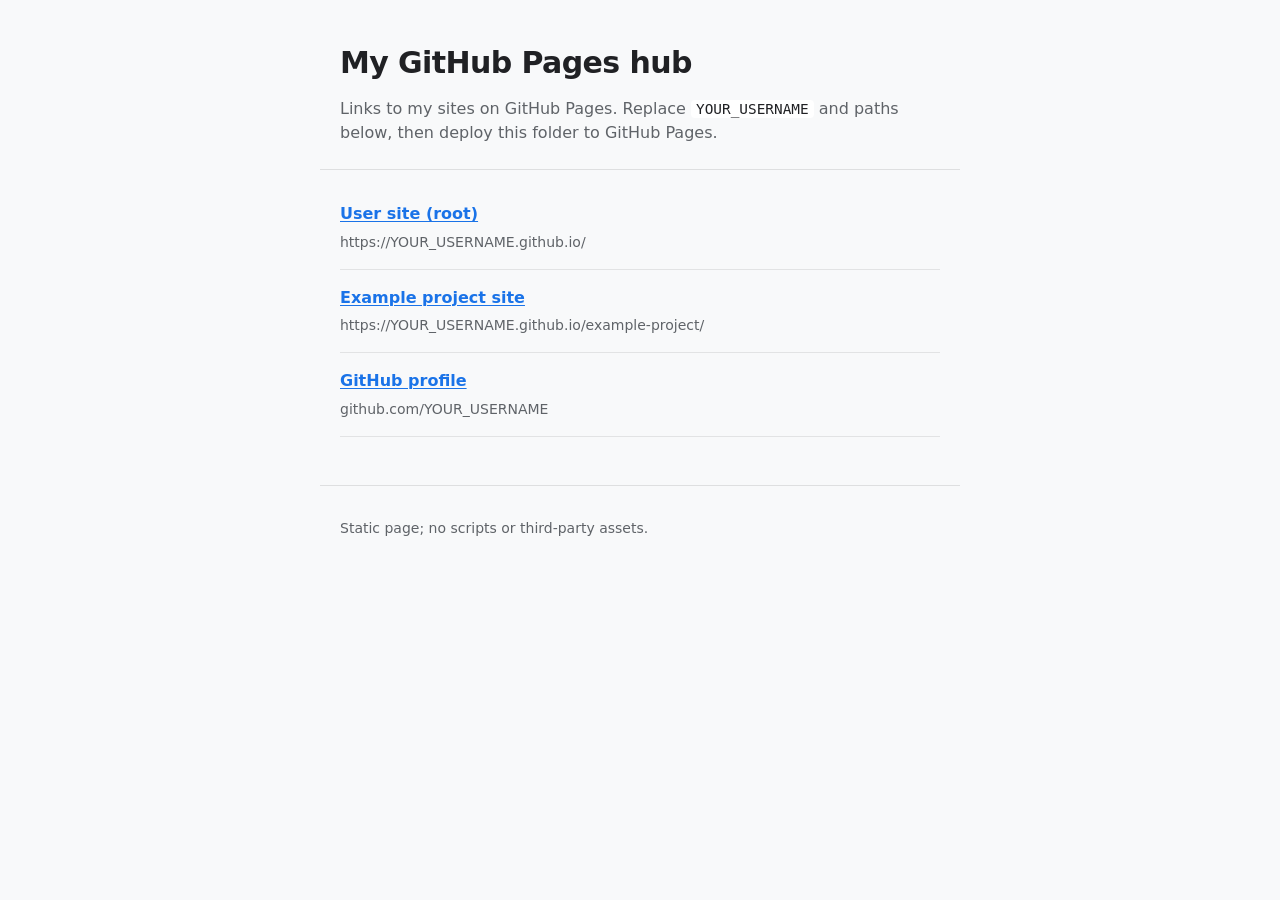
<file: index.html>
<!DOCTYPE html>
<html lang="en">
  <head>
    <meta charset="utf-8" />
    <meta name="viewport" content="width=device-width, initial-scale=1" />
    <meta
      name="description"
      content="Hub page linking to GitHub Pages projects. No trackers; static HTML only."
    />
    <meta name="theme-color" content="#0f1419" />
    <meta
      http-equiv="Content-Security-Policy"
      content="default-src 'none'; base-uri 'none'; form-action 'none'; frame-ancestors 'none'; img-src 'self' data:; font-src 'self'; style-src 'self'; script-src 'none'; upgrade-insecure-requests;"
    />
    <title>My GitHub Pages hub</title>
    <link rel="stylesheet" href="styles.css" />
  </head>
  <body>
    <header class="site-header">
      <h1>My GitHub Pages hub</h1>
      <p class="lede">
        Links to my sites on GitHub Pages. Replace <code>YOUR_USERNAME</code> and
        paths below, then deploy this folder to GitHub Pages.
      </p>
    </header>

    <main id="main">
      <nav class="hub-nav" aria-label="GitHub Pages sites">
        <h2 class="visually-hidden">Sites</h2>
        <ul class="hub-list">
          <li>
            <a
              href="https://YOUR_USERNAME.github.io/"
              rel="noopener noreferrer"
              >User site (root)</a
            >
            <span class="hub-list__hint">https://YOUR_USERNAME.github.io/</span>
          </li>
          <li>
            <a
              href="https://YOUR_USERNAME.github.io/example-project/"
              rel="noopener noreferrer"
              >Example project site</a
            >
            <span class="hub-list__hint"
              >https://YOUR_USERNAME.github.io/example-project/</span
            >
          </li>
          <li>
            <a
              href="https://github.com/YOUR_USERNAME"
              rel="noopener noreferrer"
              >GitHub profile</a
            >
            <span class="hub-list__hint">github.com/YOUR_USERNAME</span>
          </li>
        </ul>
      </nav>
    </main>

    <footer class="site-footer">
      <p>Static page; no scripts or third-party assets.</p>
    </footer>
  </body>
</html>
</file>
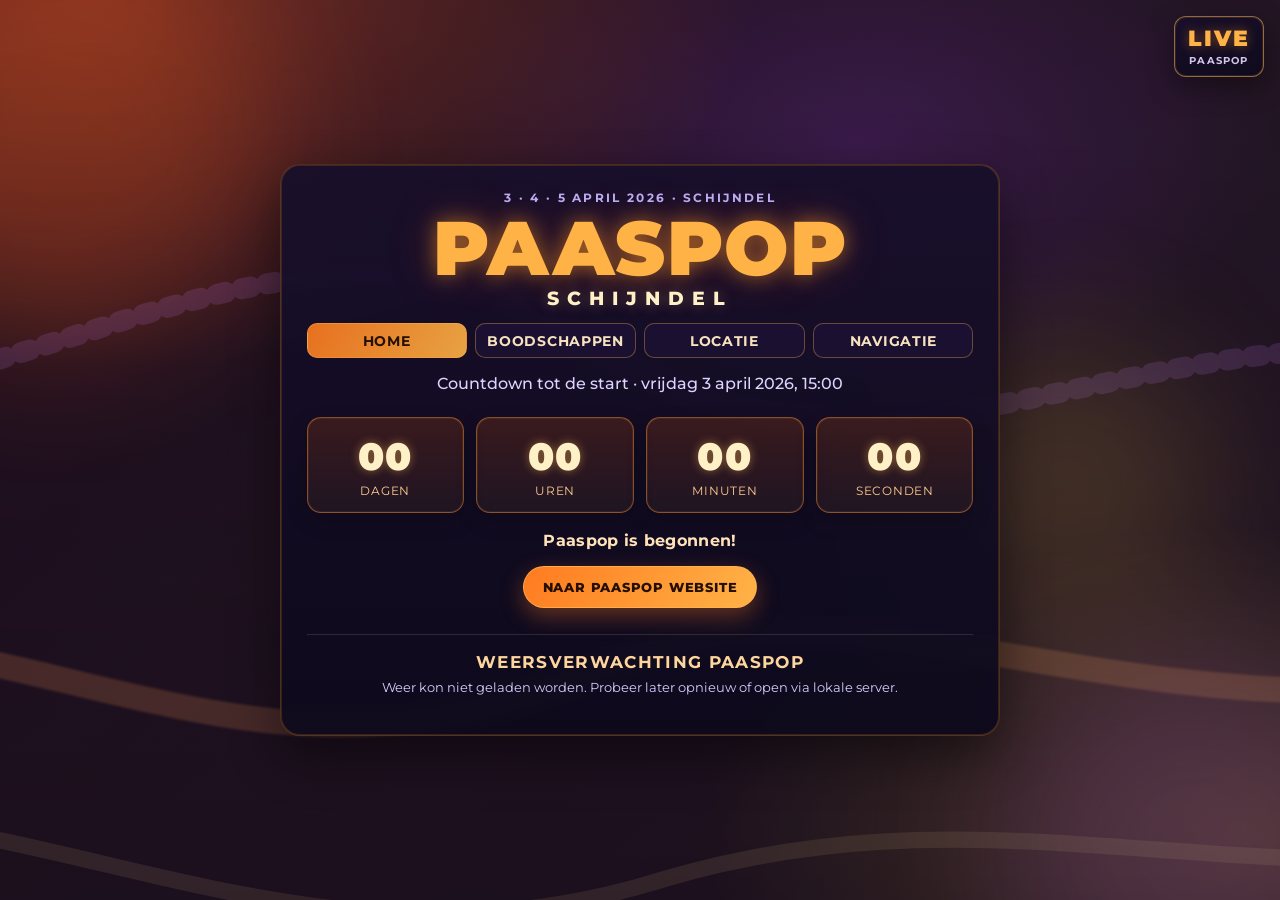
<file: paaspop/index.html>
<!doctype html>
<html lang="nl">
  <head>
    <meta charset="UTF-8" />
    <meta name="viewport" content="width=device-width, initial-scale=1.0" />
    <title>Paaspop Countdown</title>
    <link rel="preconnect" href="https://fonts.googleapis.com" />
    <link rel="preconnect" href="https://fonts.gstatic.com" crossorigin />
    <link
      href="https://fonts.googleapis.com/css2?family=Montserrat:wght@500;700;900&display=swap"
      rel="stylesheet"
    />
    <link rel="stylesheet" href="./styles.css" />
  </head>
  <body>
    <div class="bg-gradient-anim" aria-hidden="true"></div>
    <div class="bg-aurora" aria-hidden="true"></div>
    <div class="bg-orbs" aria-hidden="true">
      <span class="bg-orb bg-orb--a"></span>
      <span class="bg-orb bg-orb--b"></span>
      <span class="bg-orb bg-orb--c"></span>
    </div>
    <div class="bg-curves" aria-hidden="true">
      <svg class="bg-curves__svg" viewBox="0 0 1600 900" preserveAspectRatio="xMidYMid slice">
        <path
          class="curve curve--one"
          d="M-120 650 C 220 520, 420 790, 760 640 C 1030 525, 1270 760, 1740 600"
        />
        <path
          class="curve curve--two"
          d="M-140 360 C 190 530, 460 160, 760 360 C 1060 555, 1300 230, 1730 430"
        />
        <path
          class="curve curve--three"
          d="M-100 780 C 240 700, 470 930, 820 820 C 1140 725, 1360 870, 1760 760"
        />
      </svg>
    </div>
    <div class="hero-overlay" aria-hidden="true">
      <div class="hero-overlay__image"></div>
    </div>
    <div class="days-badge" id="days-badge" aria-live="polite">
      <span class="days-badge__value" id="days-badge-value">—</span>
      <span class="days-badge__caption" id="days-badge-caption">dagen te gaan</span>
    </div>
    <main class="container">
      <header class="hero-head">
        <p class="hero-eyebrow">3 · 4 · 5 april 2026 · Schijndel</p>
        <h1 class="hero-title">
          <span class="hero-title-main">Paaspop</span>
          <span class="hero-title-sub">Schijndel</span>
        </h1>
      </header>
      <nav class="top-nav" aria-label="Hoofdnavigatie">
        <button class="top-nav__item is-active" type="button" data-page-target="home">Home</button>
        <button class="top-nav__item" type="button" data-page-target="boodschappen">Boodschappen</button>
        <button class="top-nav__item" type="button" data-page-target="locatie">Locatie</button>
        <button class="top-nav__item" type="button" data-page-target="navigatie">Navigatie</button>
      </nav>

      <section class="page-panel is-active" data-page="home">
        <p class="subtitle">Countdown tot de start · vrijdag 3 april 2026, 15:00</p>

        <section class="countdown" aria-live="polite" aria-label="Countdown timer">
          <div class="time-block">
            <span id="days" class="time-value">00</span>
            <span class="time-label">Dagen</span>
          </div>
          <div class="time-block">
            <span id="hours" class="time-value">00</span>
            <span class="time-label">Uren</span>
          </div>
          <div class="time-block">
            <span id="minutes" class="time-value">00</span>
            <span class="time-label">Minuten</span>
          </div>
          <div class="time-block">
            <span id="seconds" class="time-value">00</span>
            <span class="time-label">Seconden</span>
          </div>
        </section>

        <p id="status" class="status">Check-out the line-up:</p>
        <a class="cta-button" href="https://www.paaspop.nl/nl/line-up" target="_blank" rel="noreferrer"
          >Naar Paaspop Website</a
        >

        <section class="weather-section" aria-live="polite" aria-label="Weersverwachting Paaspop">
          <h2 class="weather-title">Weersverwachting Paaspop</h2>
          <p id="weather-status" class="weather-status">Weer laden...</p>
          <div id="weather-cards" class="weather-cards"></div>
        </section>
      </section>

      <section class="page-panel" data-page="boodschappen">
        <p class="subtitle">De volledige boodschappenlijst staat in jullie Google Sheet</p>
        <div class="list-card list-card--sheet">
          <p class="list-card__title">Paaspop 2026 boodschappen</p>
          <p class="list-card__hint">
            Open de sheet om te zien wie wat meeneemt, aantallen en wat er nog resteert.
          </p>
          <a
            class="cta-button"
            href="https://docs.google.com/spreadsheets/d/19R8FW1QQcz22Z4RQA-4aNcjyFxnIwer1Zq_IpdgBMr0/edit?gid=509929299#gid=509929299"
            target="_blank"
            rel="noreferrer"
            >Open boodschappenlijst (Google Sheets)</a
          >
        </div>
      </section>

      <section class="page-panel" data-page="locatie">
        <p class="subtitle">Verblijf tijdens Paaspop weekend</p>
        <div class="list-card list-card--locatie">
          <p class="list-card__title">Adres in Gemonde</p>
          <address class="locatie-address">
            Boomstraat 17<br />
            Gemonde<br />
            Nederland
          </address>
          <p class="list-card__hint">
            Dit is het vertrekpunt voor de fietsroute naar Paaspop (zie tab Navigatie).
          </p>
          <div class="map-wrap map-wrap--compact">
            <iframe
              title="Locatie Boomstraat 17 Gemonde"
              class="map-embed"
              loading="lazy"
              referrerpolicy="no-referrer-when-downgrade"
              src="https://maps.google.com/maps?q=Boomstraat+17,+Gemonde,+Nederland&output=embed"
            ></iframe>
          </div>
          <a
            class="cta-button cta-button--secondary"
            href="https://www.google.com/maps/search/?api=1&query=Boomstraat+17,+Gemonde,+Nederland"
            target="_blank"
            rel="noreferrer"
            >Open in Google Maps</a
          >
        </div>
      </section>

      <section class="page-panel" data-page="navigatie">
        <p class="subtitle">
          Fietsroute van Boomstraat 17 (Gemonde) naar bewaakte fietsenstalling Noord (VIP-fiets, Nonnenbos 6,
          Schijndel)
        </p>
        <p class="nav-hint">
          Google heeft geen “kortste route”-schakelaar in de ingesloten kaart. Open de route in de Google Maps-app
          en vergelijk eventuele grijze alternatieven; kies daar de variant met de kleinste afstand.
        </p>
        <div class="map-wrap">
          <iframe
            title="Fietsroute naar Paaspop fietsenstalling Noord (Nonnenbos 6)"
            class="map-embed"
            loading="lazy"
            referrerpolicy="no-referrer-when-downgrade"
            src="https://maps.google.com/maps?saddr=Boomstraat+17,+Gemonde,+Nederland&daddr=Nonnenbos+6,+Schijndel,+Nederland&dirflg=b&output=embed"
          ></iframe>
        </div>
        <a
          class="cta-button cta-button--secondary"
          href="https://www.google.com/maps/dir/?api=1&origin=Boomstraat+17,+Gemonde,+Nederland&destination=Nonnenbos+6,+Schijndel,+Nederland&travelmode=bicycling"
          target="_blank"
          rel="noreferrer"
          >Open fietsroute in Google Maps</a
        >
      </section>
    </main>

    <script src="./script.js"></script>
  </body>
</html>
</file>
<file: styles.css>
/* System font stack — no third-party fonts */
:root {
  color-scheme: dark light;
  --bg: #0f1419;
  --surface: #1a2332;
  --text: #e8eaed;
  --text-muted: #9aa0a6;
  --accent: #7cb3ff;
  --accent-hover: #a8cbff;
  --focus: #f9ab00;
}

@media (prefers-color-scheme: light) {
  :root {
    --bg: #f8f9fa;
    --surface: #ffffff;
    --text: #202124;
    --text-muted: #5f6368;
    --accent: #1a73e8;
    --accent-hover: #1557b0;
    --focus: #b06000;
  }
}

*,
*::before,
*::after {
  box-sizing: border-box;
}

html {
  font-size: 100%;
  -webkit-text-size-adjust: 100%;
}

body {
  margin: 0;
  min-height: 100vh;
  font-family:
    system-ui,
    -apple-system,
    "Segoe UI",
    Roboto,
    "Helvetica Neue",
    Arial,
    sans-serif;
  line-height: 1.5;
  background: var(--bg);
  color: var(--text);
}

.site-header,
.site-footer,
.hub-nav {
  max-width: 40rem;
  margin-inline: auto;
  padding-inline: 1.25rem;
}

.site-header {
  padding-block: 2.5rem 1.5rem;
  border-bottom: 1px solid color-mix(in srgb, var(--text) 12%, transparent);
}

.site-header h1 {
  margin: 0 0 0.75rem;
  font-size: clamp(1.5rem, 4vw, 1.875rem);
  font-weight: 600;
  letter-spacing: -0.02em;
}

.lede {
  margin: 0;
  color: var(--text-muted);
  font-size: 1rem;
}

.lede code {
  font-size: 0.9em;
  padding: 0.1em 0.35em;
  border-radius: 4px;
  background: var(--surface);
  color: var(--text);
}

.hub-nav {
  padding-block: 2rem 3rem;
}

.hub-list {
  margin: 0;
  padding: 0;
  list-style: none;
}

.hub-list li {
  padding: 1rem 0;
  border-bottom: 1px solid color-mix(in srgb, var(--text) 10%, transparent);
}

.hub-list li:first-child {
  padding-top: 0;
}

.hub-list a {
  font-weight: 600;
  color: var(--accent);
  text-decoration: underline;
  text-decoration-thickness: 1px;
  text-underline-offset: 0.15em;
}

.hub-list a:hover {
  color: var(--accent-hover);
}

.hub-list a:focus {
  outline: none;
}

.hub-list a:focus-visible {
  outline: 3px solid var(--focus);
  outline-offset: 3px;
  border-radius: 2px;
}

.hub-list__hint {
  display: block;
  margin-top: 0.35rem;
  font-size: 0.875rem;
  color: var(--text-muted);
  word-break: break-all;
}

.site-footer {
  padding-block: 2rem 3rem;
  border-top: 1px solid color-mix(in srgb, var(--text) 12%, transparent);
}

.site-footer p {
  margin: 0;
  font-size: 0.875rem;
  color: var(--text-muted);
}

.visually-hidden {
  position: absolute;
  width: 1px;
  height: 1px;
  padding: 0;
  margin: -1px;
  overflow: hidden;
  clip: rect(0, 0, 0, 0);
  white-space: nowrap;
  border: 0;
}
</file>
<file: paaspop/styles.css>
* {
  box-sizing: border-box;
}

body {
  position: relative;
  overflow-x: hidden;
  overflow-y: auto;
  margin: 0;
  min-height: 100vh;
  display: grid;
  place-items: center;
  padding: 1.25rem 0;
  font-family: "Montserrat", Arial, sans-serif;
  background: #06060c;
  color: #f9f5ff;
}

.bg-gradient-anim {
  position: fixed;
  inset: -35%;
  width: 170%;
  height: 170%;
  z-index: 0;
  pointer-events: none;
  background:
    radial-gradient(ellipse 55% 45% at 25% 20%, rgba(255, 90, 31, 0.42) 0, transparent 55%),
    radial-gradient(ellipse 50% 40% at 78% 75%, rgba(255, 194, 56, 0.28) 0, transparent 50%),
    radial-gradient(ellipse 40% 35% at 60% 30%, rgba(147, 51, 234, 0.22) 0, transparent 48%),
    linear-gradient(145deg, #08080f 0%, #130f23 52%, #1a0f2e 100%);
  animation: gradientDrift 3.67s ease-in-out infinite alternate;
}

@keyframes gradientDrift {
  0% {
    transform: translate(0, 0) rotate(0deg) scale(1);
  }
  100% {
    transform: translate(-4%, -3%) rotate(2deg) scale(1.04);
  }
}

.bg-aurora {
  position: fixed;
  inset: 0;
  z-index: 0;
  pointer-events: none;
  mix-blend-mode: screen;
  opacity: 0.22;
  background: linear-gradient(
    125deg,
    rgba(255, 60, 120, 0.45) 0%,
    rgba(255, 140, 40, 0.35) 25%,
    rgba(180, 80, 255, 0.3) 50%,
    rgba(255, 200, 60, 0.35) 75%,
    rgba(255, 60, 120, 0.4) 100%
  );
  background-size: 400% 400%;
  animation: auroraShift 3s ease-in-out infinite alternate;
}

@keyframes auroraShift {
  0% {
    background-position: 0% 40%;
  }
  100% {
    background-position: 100% 60%;
  }
}

.bg-orbs {
  position: fixed;
  inset: 0;
  z-index: 0;
  pointer-events: none;
  overflow: hidden;
}

.bg-curves {
  position: fixed;
  inset: -8%;
  z-index: 1;
  pointer-events: none;
  opacity: 0.5;
  mix-blend-mode: screen;
}

.bg-curves__svg {
  width: 100%;
  height: 100%;
  animation: curvesDrift 5s ease-in-out infinite alternate;
}

.curve {
  fill: none;
  stroke-linecap: round;
  stroke-linejoin: round;
}

.curve--one {
  stroke: rgba(255, 142, 60, 0.5);
  stroke-width: 22;
  filter: blur(1px);
  animation: curveWaveOne 3.33s ease-in-out infinite;
}

.curve--two {
  stroke: rgba(190, 115, 255, 0.36);
  stroke-width: 18;
  stroke-dasharray: 8 14;
  animation: curveWaveTwo 4s ease-in-out infinite alternate;
}

.curve--three {
  stroke: rgba(255, 214, 130, 0.28);
  stroke-width: 14;
  animation: curveWaveThree 4.67s ease-in-out infinite;
}

@keyframes curvesDrift {
  0% {
    transform: translate3d(0, 0, 0) rotate(0deg) scale(1);
  }
  100% {
    transform: translate3d(-2%, -1.5%, 0) rotate(1.5deg) scale(1.03);
  }
}

@keyframes curveWaveOne {
  0%,
  100% {
    stroke-dashoffset: 0;
    transform: translateX(0);
  }
  50% {
    stroke-dashoffset: 120;
    transform: translateX(1.1%);
  }
}

@keyframes curveWaveTwo {
  0% {
    stroke-dashoffset: 0;
    transform: translateY(0);
  }
  100% {
    stroke-dashoffset: -90;
    transform: translateY(-1.2%);
  }
}

@keyframes curveWaveThree {
  0%,
  100% {
    stroke-dashoffset: 0;
    transform: translateX(0);
  }
  50% {
    stroke-dashoffset: 70;
    transform: translateX(-0.8%);
  }
}

.bg-orb {
  position: absolute;
  border-radius: 50%;
  filter: blur(72px);
  opacity: 0.4;
  animation: orbFloat 3.67s ease-in-out infinite;
}

.bg-orb--a {
  width: min(52vmin, 420px);
  height: min(52vmin, 420px);
  background: rgba(255, 95, 30, 0.75);
  top: -8%;
  left: -12%;
  animation-delay: 0s;
}

.bg-orb--b {
  width: min(48vmin, 380px);
  height: min(48vmin, 380px);
  background: rgba(200, 100, 255, 0.55);
  bottom: -15%;
  right: -8%;
  animation-delay: -7s;
  animation-duration: 26s;
}

.bg-orb--c {
  width: min(38vmin, 300px);
  height: min(38vmin, 300px);
  background: rgba(255, 200, 70, 0.5);
  top: 38%;
  right: 5%;
  animation-delay: -12s;
  animation-duration: 19s;
}

@keyframes orbFloat {
  0%,
  100% {
    transform: translate(0, 0) scale(1);
  }
  33% {
    transform: translate(6vw, 10vh) scale(1.08);
  }
  66% {
    transform: translate(-5vw, 5vh) scale(0.94);
  }
}

.hero-overlay {
  position: fixed;
  inset: 0;
  z-index: 1;
  pointer-events: none;
  overflow: hidden;
  opacity: 0.42;
}

.hero-overlay__image {
  position: absolute;
  inset: -12%;
  background-image: url("https://images.unsplash.com/photo-1514525253161-7a46d19cd819?auto=format&fit=crop&w=1800&q=80");
  background-position: center;
  background-size: cover;
  background-repeat: no-repeat;
  filter: saturate(1.25) contrast(1.05);
  animation: kenBurns 6.33s ease-in-out infinite alternate;
  will-change: transform;
}

.hero-overlay::after {
  content: "";
  position: absolute;
  inset: 0;
  z-index: 1;
  background: linear-gradient(to bottom, rgba(0, 0, 0, 0.18), rgba(0, 0, 0, 0.72));
  pointer-events: none;
}

@keyframes kenBurns {
  0% {
    transform: scale(1) translate(0, 0);
  }
  100% {
    transform: scale(1.1) translate(-1.8%, -1.2%);
  }
}

.days-badge {
  position: fixed;
  top: 1rem;
  right: 1rem;
  z-index: 3;
  min-width: 5.5rem;
  padding: 0.65rem 0.85rem;
  border-radius: 12px;
  border: 1px solid rgba(255, 180, 84, 0.55);
  background: linear-gradient(160deg, rgba(24, 15, 43, 0.92), rgba(13, 10, 28, 0.94));
  box-shadow:
    0 0 0 1px rgba(255, 170, 64, 0.12) inset,
    0 10px 28px rgba(0, 0, 0, 0.4);
  text-align: center;
  backdrop-filter: blur(8px);
}

.days-badge__value {
  display: block;
  font-size: 1.75rem;
  font-weight: 900;
  line-height: 1.1;
  color: #ffb347;
  text-shadow: 0 0 12px rgba(255, 154, 35, 0.45);
  letter-spacing: 0.02em;
}

.days-badge__caption {
  display: block;
  margin-top: 0.15rem;
  font-size: 0.62rem;
  font-weight: 700;
  text-transform: uppercase;
  letter-spacing: 0.12em;
  color: #e8d4ff;
  opacity: 0.92;
}

.days-badge--live .days-badge__value {
  font-size: 1.35rem;
  letter-spacing: 0.08em;
}

.container {
  position: relative;
  z-index: 2;
  width: min(720px, 92vw);
  background: linear-gradient(180deg, rgba(24, 15, 43, 0.95), rgba(13, 10, 28, 0.95));
  border: 1px solid rgba(255, 136, 0, 0.28);
  border-radius: 20px;
  padding: 1.6rem;
  box-shadow:
    0 0 0 1px rgba(255, 170, 64, 0.15) inset,
    0 20px 50px rgba(0, 0, 0, 0.45);
  text-align: center;
  backdrop-filter: blur(4px);
}

.hero-head {
  margin: 0 0 0.25rem;
}

.hero-eyebrow {
  margin: 0 0 0.5rem;
  font-size: 0.72rem;
  font-weight: 700;
  letter-spacing: 0.2em;
  text-transform: uppercase;
  color: #c4b5fd;
  opacity: 0.95;
}

.hero-title {
  margin: 0;
  display: flex;
  flex-direction: column;
  align-items: center;
  gap: 0.2rem;
}

.hero-title-main {
  font-size: clamp(2.6rem, 12vw, 4.75rem);
  font-weight: 900;
  line-height: 0.92;
  letter-spacing: 0.02em;
  text-transform: uppercase;
  color: #ffb347;
  text-shadow:
    0 0 20px rgba(255, 154, 35, 0.55),
    0 0 48px rgba(255, 100, 40, 0.25);
}

.hero-title-sub {
  font-size: clamp(0.95rem, 3.2vw, 1.2rem);
  font-weight: 800;
  letter-spacing: 0.42em;
  text-transform: uppercase;
  color: #fff1c7;
  text-shadow: 0 0 14px rgba(255, 200, 120, 0.35);
}

.subtitle {
  margin: 0.75rem 0 1.5rem;
  color: #ddd3ff;
  font-weight: 500;
}

.top-nav {
  margin: 0.8rem 0 1rem;
  display: grid;
  grid-template-columns: repeat(4, minmax(0, 1fr));
  gap: 0.55rem;
}

.top-nav__item {
  border: 1px solid rgba(255, 180, 84, 0.35);
  background: rgba(31, 19, 55, 0.7);
  color: #f6e2bf;
  border-radius: 10px;
  padding: 0.55rem 0.6rem;
  font: inherit;
  font-size: 0.85rem;
  font-weight: 700;
  text-transform: uppercase;
  letter-spacing: 0.05em;
  cursor: pointer;
}

.top-nav__item.is-active {
  background: linear-gradient(120deg, rgba(255, 123, 31, 0.9), rgba(255, 179, 71, 0.9));
  color: #261100;
}

.page-panel {
  display: none;
}

.page-panel.is-active {
  display: block;
}

.countdown {
  display: grid;
  grid-template-columns: repeat(4, minmax(0, 1fr));
  gap: 0.8rem;
}

.time-block {
  background: linear-gradient(180deg, rgba(255, 102, 0, 0.16), rgba(255, 170, 64, 0.06));
  border: 1px solid rgba(255, 150, 52, 0.45);
  border-radius: 14px;
  padding: 0.9rem 0.6rem;
  box-shadow:
    0 0 0 1px rgba(255, 180, 84, 0.08) inset,
    0 8px 20px rgba(0, 0, 0, 0.22);
  animation: pulseGlow 2.8s ease-in-out infinite;
}

.time-block:nth-child(2) {
  animation-delay: 0.2s;
}

.time-block:nth-child(3) {
  animation-delay: 0.4s;
}

.time-block:nth-child(4) {
  animation-delay: 0.6s;
}

.time-value {
  display: block;
  font-size: clamp(1.6rem, 5vw, 2.4rem);
  font-weight: 900;
  letter-spacing: 0.04em;
  color: #fff1c7;
  text-shadow: 0 0 10px rgba(255, 188, 83, 0.45);
}

.time-label {
  display: block;
  margin-top: 0.2rem;
  font-size: 0.78rem;
  text-transform: uppercase;
  letter-spacing: 0.06em;
  color: #ffcc8f;
}

.status {
  margin: 1.1rem 0 0;
  font-weight: 700;
  color: #ffe2b8;
  letter-spacing: 0.02em;
}

.cta-button {
  display: inline-block;
  margin-top: 1rem;
  padding: 0.75rem 1.15rem;
  border-radius: 999px;
  border: 1px solid rgba(255, 180, 84, 0.8);
  background: linear-gradient(120deg, #ff7b1f, #ffb347);
  color: #240f00;
  text-decoration: none;
  font-weight: 800;
  text-transform: uppercase;
  font-size: 0.82rem;
  letter-spacing: 0.06em;
  box-shadow: 0 8px 22px rgba(255, 123, 31, 0.35);
  transition: transform 0.2s ease, box-shadow 0.2s ease, filter 0.2s ease;
}

.cta-button:hover {
  transform: translateY(-2px) scale(1.01);
  box-shadow: 0 14px 28px rgba(255, 123, 31, 0.42);
  filter: brightness(1.03);
}

.cta-button:focus-visible {
  outline: 2px solid #ffdca8;
  outline-offset: 3px;
}

.weather-section {
  margin-top: 1.6rem;
  padding-top: 1.1rem;
  border-top: 1px solid rgba(255, 255, 255, 0.12);
}

.weather-title {
  margin: 0;
  font-size: 1.05rem;
  letter-spacing: 0.08em;
  text-transform: uppercase;
  color: #ffd59e;
}

.weather-status {
  margin: 0.45rem 0 0;
  font-size: 0.82rem;
  color: #d8ccff;
}

.weather-cards {
  margin-top: 0.85rem;
  display: grid;
  grid-template-columns: repeat(3, minmax(0, 1fr));
  gap: 0.7rem;
}

.weather-card {
  margin: 0;
  background: linear-gradient(180deg, rgba(46, 26, 80, 0.58), rgba(19, 13, 37, 0.72));
  border: 1px solid rgba(255, 167, 66, 0.35);
  border-radius: 12px;
  padding: 0.75rem;
  text-align: left;
  box-shadow: 0 8px 18px rgba(0, 0, 0, 0.22);
}

.weather-card__date {
  margin: 0;
  font-size: 0.76rem;
  text-transform: uppercase;
  letter-spacing: 0.08em;
  color: #f3d3a2;
}

.weather-card__type {
  font-size: 1rem;
  font-weight: 700;
  color: #fff0c4;
  margin: 0;
}

.weather-card__type-wrap {
  margin: 0.35rem 0 0.5rem;
  display: flex;
  align-items: center;
  gap: 0.45rem;
}

.weather-card__icon {
  font-size: 1.15rem;
  line-height: 1;
}

.weather-card__row {
  margin: 0.18rem 0;
  display: flex;
  align-items: center;
  justify-content: space-between;
  gap: 0.5rem;
  font-size: 0.79rem;
  color: #e8dfff;
}

.weather-card__row strong {
  color: #ffd79f;
}

.list-card {
  margin-top: 0.4rem;
  border-radius: 12px;
  border: 1px solid rgba(255, 167, 66, 0.35);
  background: linear-gradient(180deg, rgba(46, 26, 80, 0.58), rgba(19, 13, 37, 0.72));
  padding: 0.85rem;
  text-align: left;
}

.list-card__title {
  margin: 0 0 0.45rem;
  color: #ffd7a5;
  font-weight: 700;
  text-transform: uppercase;
  font-size: 0.8rem;
  letter-spacing: 0.08em;
}

.list-card--sheet {
  text-align: center;
}

.list-card__hint {
  margin: 0 0 0.85rem;
  font-size: 0.86rem;
  color: #e8dfff;
  line-height: 1.45;
}

.list-card--sheet .cta-button {
  margin-top: 0;
}

.list-card--locatie {
  text-align: left;
}

.locatie-address {
  margin: 0 0 0.75rem;
  font-style: normal;
  font-size: 1rem;
  font-weight: 600;
  line-height: 1.5;
  color: #fff4dc;
}

.map-wrap--compact {
  margin-top: 0.5rem;
}

.map-wrap--compact .map-embed {
  height: 260px;
}

.list-card--locatie .cta-button {
  margin-top: 0.75rem;
}

.nav-hint {
  margin: -0.35rem 0 0.75rem;
  font-size: 0.78rem;
  line-height: 1.45;
  color: #cbb8ff;
  text-align: left;
}

.map-wrap {
  margin-top: 0.3rem;
  border-radius: 12px;
  overflow: hidden;
  border: 1px solid rgba(255, 167, 66, 0.35);
}

.map-embed {
  width: 100%;
  height: 340px;
  border: 0;
  display: block;
}

.cta-button--secondary {
  margin-top: 0.8rem;
  background: linear-gradient(120deg, #7b4cff, #b58dff);
  color: #f9f5ff;
  border-color: rgba(197, 173, 255, 0.8);
}

@keyframes pulseGlow {
  0%,
  100% {
    box-shadow:
      0 0 0 1px rgba(255, 180, 84, 0.08) inset,
      0 8px 20px rgba(0, 0, 0, 0.22),
      0 0 0 rgba(255, 146, 50, 0.1);
  }
  50% {
    box-shadow:
      0 0 0 1px rgba(255, 180, 84, 0.15) inset,
      0 10px 26px rgba(0, 0, 0, 0.28),
      0 0 22px rgba(255, 146, 50, 0.18);
  }
}

@media (max-width: 600px) {
  .container {
    padding: 1.25rem;
  }

  .countdown {
    grid-template-columns: repeat(2, minmax(0, 1fr));
  }

  .top-nav {
    grid-template-columns: repeat(2, minmax(0, 1fr));
  }

  .weather-cards {
    grid-template-columns: 1fr;
  }

  .hero-overlay {
    opacity: 0.33;
  }

  .bg-aurora {
    opacity: 0.16;
  }

  .bg-orb {
    filter: blur(56px);
    opacity: 0.32;
  }

  .bg-curves {
    opacity: 0.38;
  }

  .days-badge {
    top: 0.65rem;
    right: 0.65rem;
    padding: 0.5rem 0.65rem;
    min-width: 4.75rem;
  }

  .days-badge__value {
    font-size: 1.45rem;
  }

  .hero-eyebrow {
    font-size: 0.62rem;
    letter-spacing: 0.14em;
  }
}

@media (prefers-reduced-motion: reduce) {
  .bg-gradient-anim,
  .bg-aurora,
  .bg-orb,
  .bg-curves__svg,
  .curve,
  .hero-overlay__image {
    animation: none !important;
  }

  .bg-aurora {
    opacity: 0.12;
    background-position: 50% 50%;
  }

  .time-block {
    animation: none !important;
  }
}
</file>
